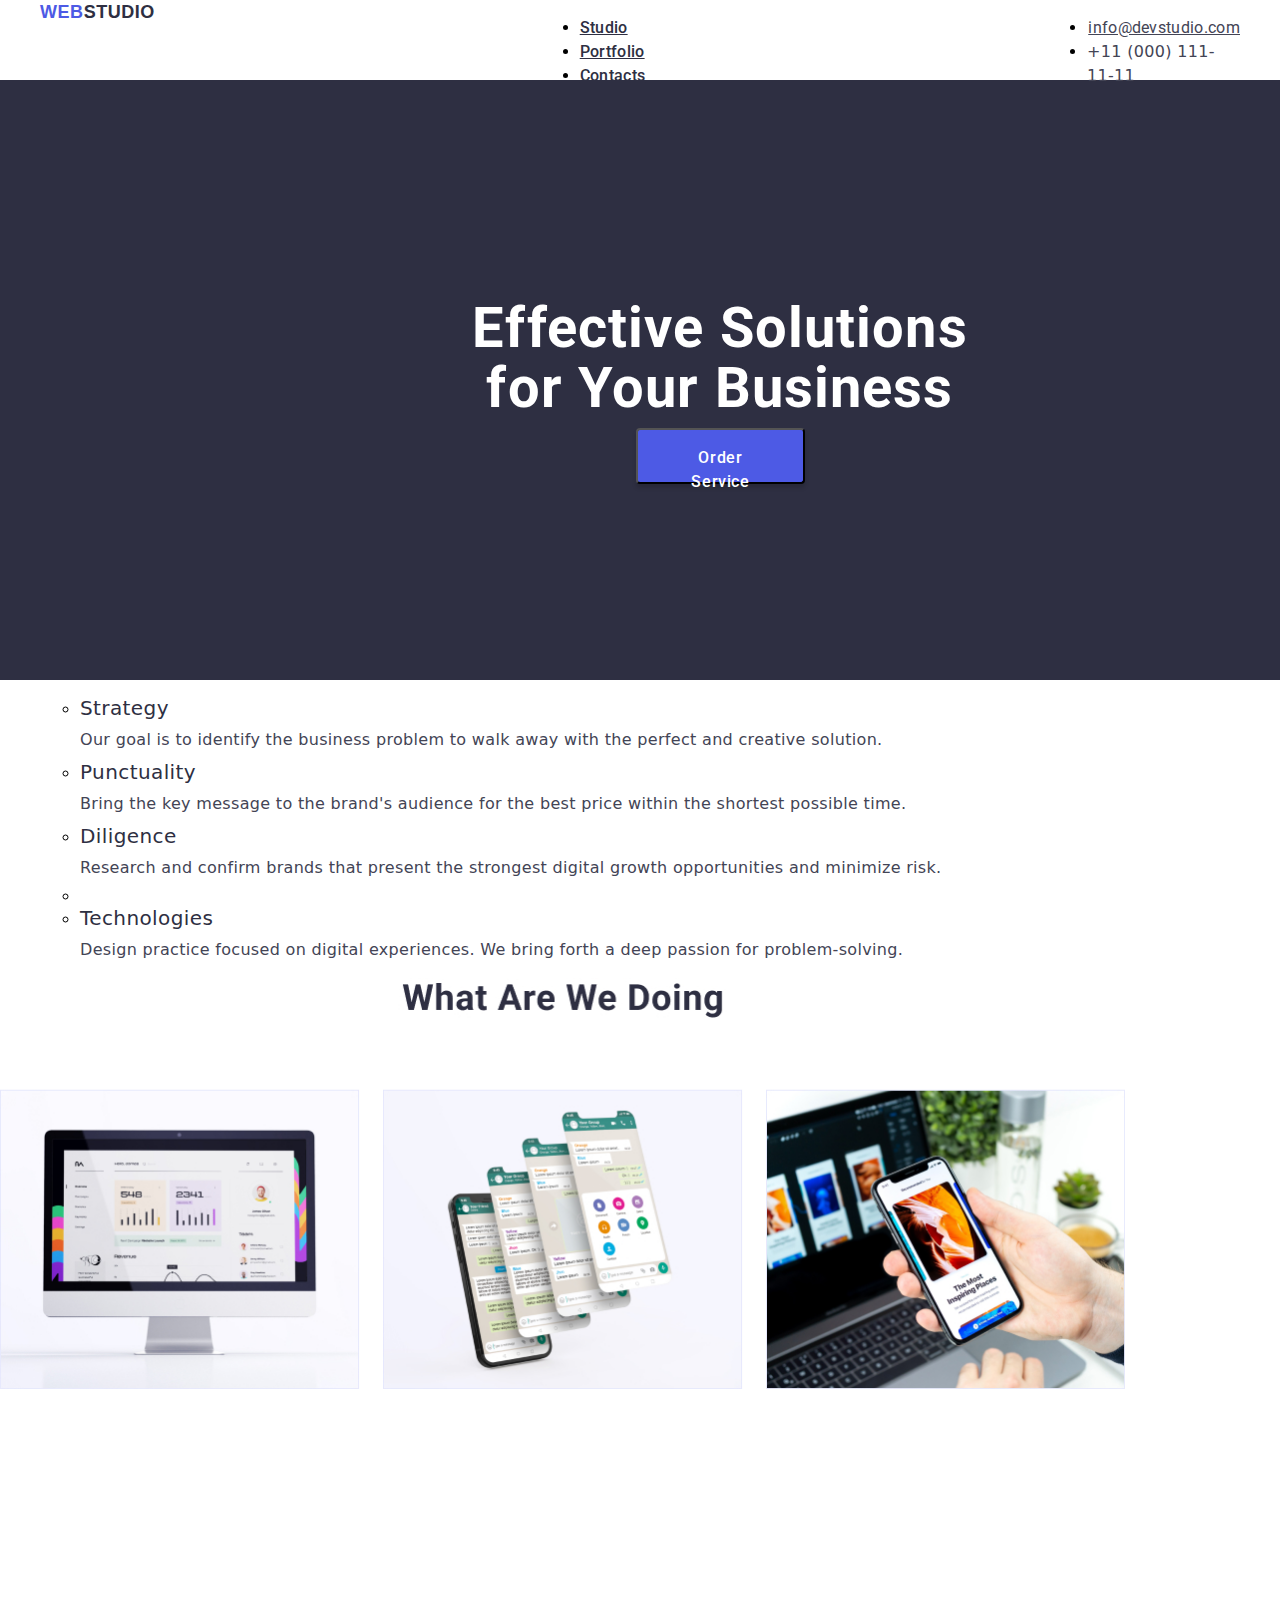
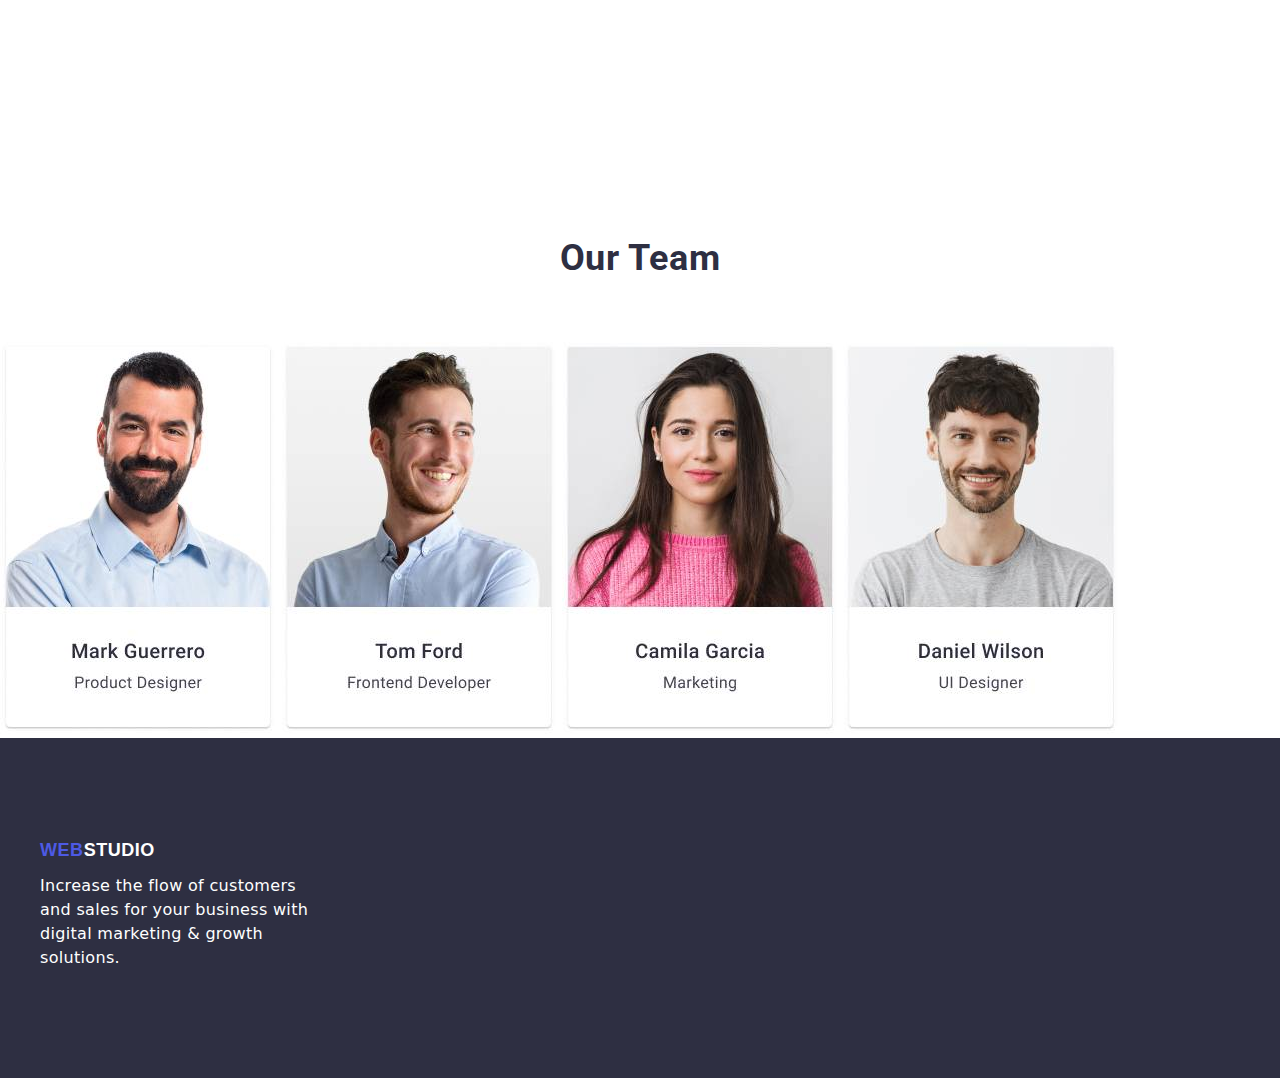
<file: index.html>
<!DOCTYPE html>
<html lang="en">
  <head>
    <link rel="stylesheet" href="./css/styles.css" />
    <meta charset="UTF-8" />
    <meta name="viewport" content="width=device-width, initial-scale=1.0" />
    <title>Main page</title>
    <link rel="preconnect" href="https://fonts.googleapis.com " />
    <link rel="preconnect" href="https://fonts.gstatic.com" crossorigin />
    <link
      href="https://fonts.googleapis.com/css2?family=**Quicksand:wght@500**&display=swap"
      rel="stylesheet"
    />
    <link
      href="https://fonts.googleapis.com/css2?family=Roboto:ital,wght@0,100;0,300;0,400;0,500;0,700;0,900;1,100;1,300;1,400;1,500;1,700;1,900&display=swap"
      rel="stylesheet"
    />
    <link
      rel="stylesheet" href="https://cdnjs.cloudflare.com/ajax/libs/modern-normalize/1.0.0/modern-normalize.min.css"
  />
  </head>
  <body>
  <header class="index-header" style="display: flex; justify-content: space-around;">
    <div class="container">
      <div class="logo">
              <a href="/index.html"><span class="logo-text">Web</span>Studio</a>
            </div>
            <div class="navigation"style="display:flex; justify-content:space-around;" >
              <ul>
            <li><a href="/index.html" class="navigation-1">Studio</a></li>
              <li><a href="/portfolio.html" class="navigation-2">Portfolio</a></li>
              <li><a href="/index.html" class="navigation-3">Contacts</a></li>
            </div>
            </ul>
          </nav>
          <div class="contacts">
          <ul>
            <li>
              <a href="emailto:info@devstudio.com" class="contacts-1">info@devstudio.com</a>
            </li>
            <li>
              <a href="tel:+110001111111" class="contacts-2"> +11 (000) 111-11-11</a>
            </li>
          </ul>
        </div>
      </header>
    <main>
    <!--first section-->
     <section>
     <div class="display-block">
          <div class="hero">
            <h1 class="title">Effective Solutions for Your Business</h1>
            <ul class="buttons">
              <li>
           <button type="button" class="order-button">
              Order Service</button></li>
              </ul>
            </button>
          </div>
        </section>
  <section class="section" style="display: flex;gap:8px">
          <div class="container- features">
            <ul class="section-class">
            <ul class="service">
              <li>
                <h4 class="title-h4">Strategy</h4>
                <p class="text">
                  Our goal is to identify the business problem to walk away with
                  the perfect and creative solution.
                </p>
              </li>
              <li>
                <h4 class="title-h4">Punctuality</h4>
                <p class="text">
                  Bring the key message to the brand's audience for the best
                  price within the shortest possible time.
                </p>
              </li>
              <li>
                <h4 class="title-h4">Diligence</h4>
                <p class="text">
                  Research and confirm brands that present the strongest digital
                  growth opportunities and minimize risk.
                </p>
              </li>
              <li>
            <li>
              <h4 class="title-h4">Technologies</h4>
                <p class="text">
                  Design practice focused on digital experiences. We bring forth
                  a deep passion for problem-solving.
                </p>
              </li>
            </ul>
          </div>
        </section>
      <section class="center-section">
        <img
          src="./images/Section23.jpg"
          alt="ecran de computer telefon in mana leptop pe masa"
          width="1125"
          height="411"
        />
      </section>
      <section>
        <div class="team" style="margin-block: 162px;padding: 40px;"></div>
        <h1 class="our team">Our Team</h1>

        <img
          src="./images/TeamCard1.jpg"
          alt="TeamCard1"
          width="276"
          height="392"
        />

        <img
          src="./images/TeamCard2.jpg"
          alt="TeamCard2"
          width="276"
          height="392"
        />
        <img
          src="./images/TeamCard3.jpg"
          alt="TeamCard3"
          width="276"
          height="392"
        />
        <img
          src="./images/TeamCard4.jpg"
          alt="TeamCard4"
          width="276"
          height="392"
        />
      </section>
   </main>
   <!--menu nav-->
    <footer class="footer">
        <div class="footer-container">
          <div class="logo">
            <a href="/index.html"
              ><span class="logo-text">Web</span
              ><span class="dark-bkg">Studio</span></a
            >
          </div>
          <p class="text dark-bkg">
            Increase the flow of customers and sales for your business with
            digital marketing & growth solutions.
          </p>
        </div>
      </footer>
    </div>
  </body>
</html>
</file>
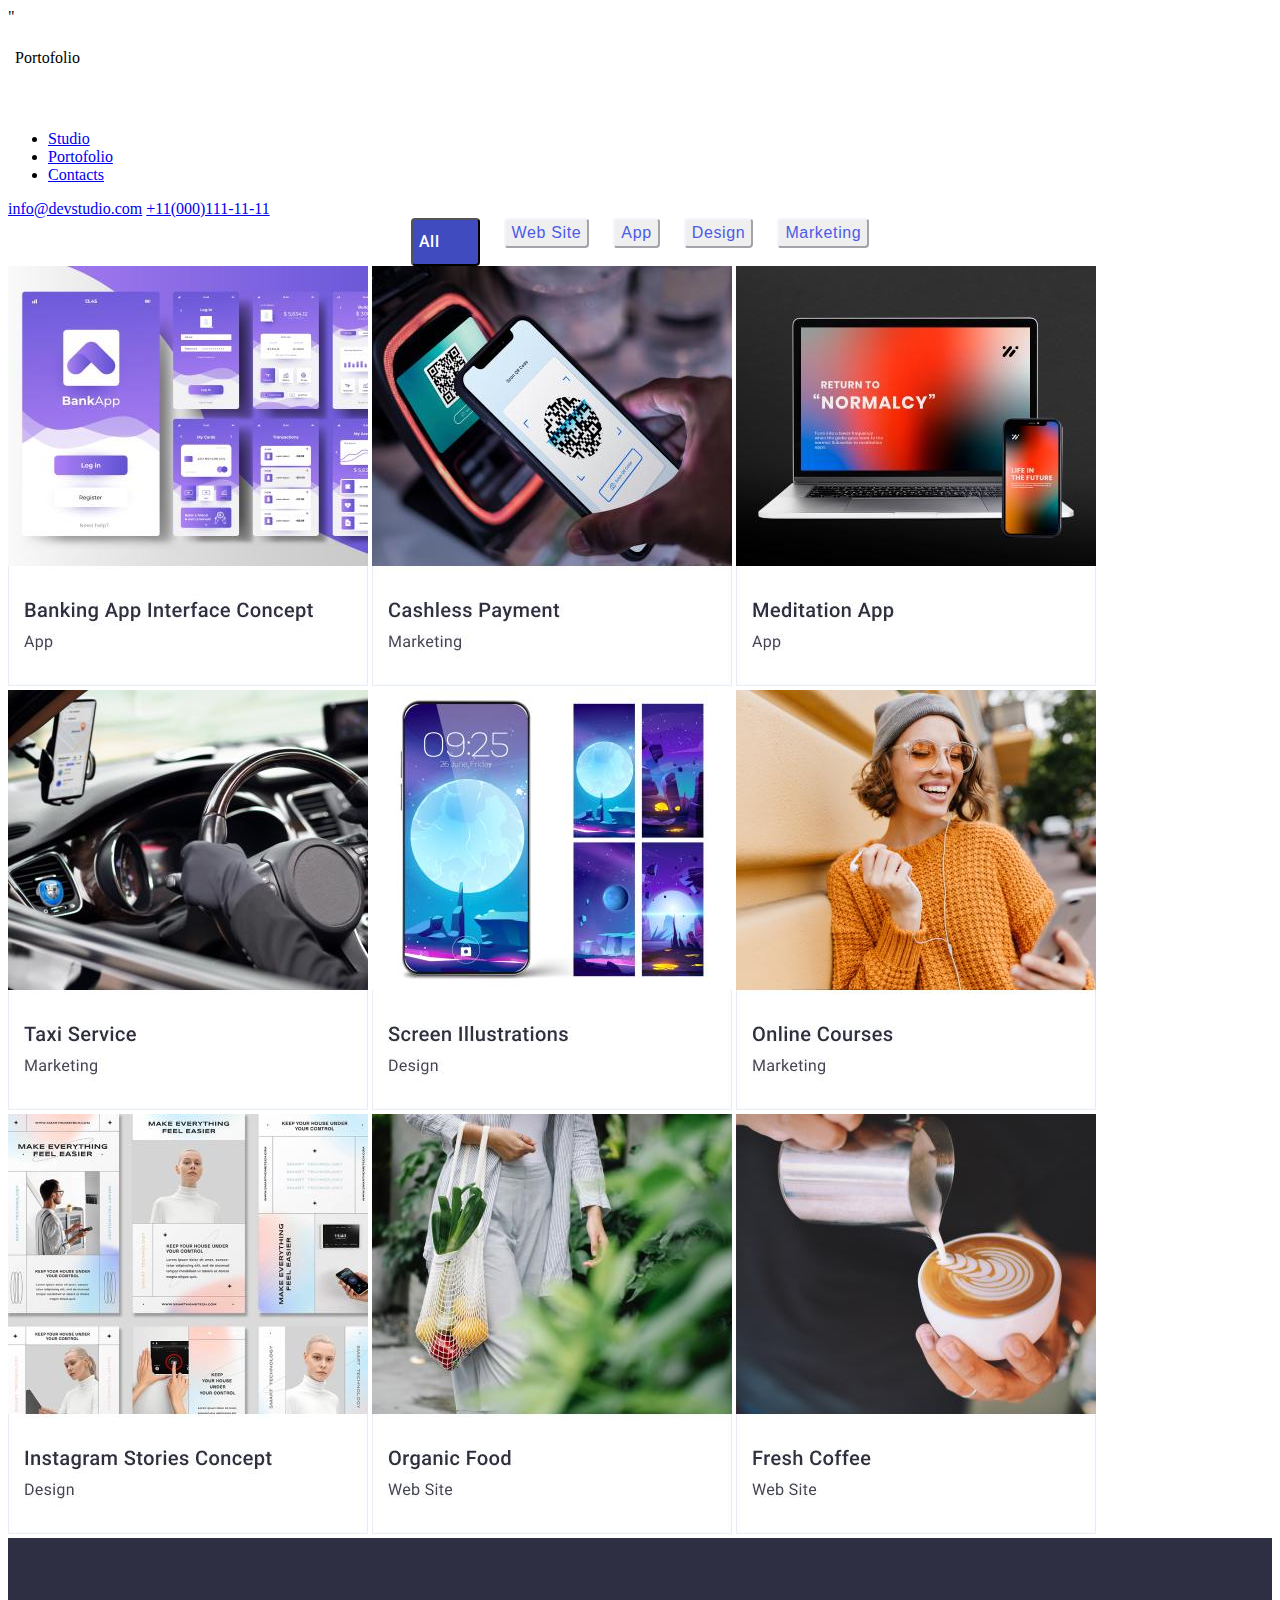
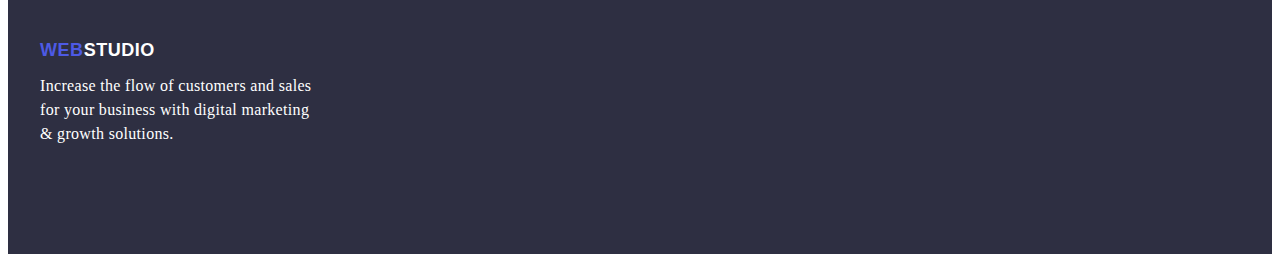
<file: portofolio.html>
<!DOCTYPE html>
<html lang="en">
  <head>
    <link rel="stylesheet" href="./css/styles.css" />
    <meta charset="UTF-8" />
    <meta name="viewport" content="width=device-width, initial-scale=1.0" />
    <title>Portofolio</title>
    <link rel="preconnect" href="https://fonts.googleapis.com " />
    <link rel="preconnect" href="https://fonts.gstatic.com" crossorigin />
    <link
      href="https://fonts.googleapis.com/css2?family=**Quicksand:wght@500**&display=swap"
      rel="stylesheet"
    />
    <link
      href="https://fonts.googleapis.com/css2?family=Roboto:ital,wght@0,100;0,300;0,400;0,500;0,700;0,900;1,100;1,300;1,400;1,500;1,700;1,900&display=swap"
      rel="stylesheet"
    />
    <link href="https://github.com/sindresorhus/modern-normalize"
    rel="stylesheet" href="https://cdnjs.cloudflare.com/ajax/libs/modern-normalize/1.0.0/modern-normalize.min.css"
  />"
  </head>

  <body>
    <p><span class="word" tabindex="0">Portofolio</span></p>

    <header class="index-header">
      <div class="logo"></div>
      <nav class="main-nav">
        <ul>
          <li><a class="studio-link" href="index.html">Studio</a></li>
          <li>
            <a class="portofolio-link" href="portofolio.html">Portofolio</a>
          </li>
          <li>
            <a class="contacts-link" href="https://www.w3schools.com"
              >Contacts</a
            >
          </li>
        </ul>
      </nav>
      <!-- Link catre o adresa de email-->
      <a class="mail" href="mailto.info@devstudio.com">info@devstudio.com</a>
      <!-- link catre un numar de telefon-->
      <a class="telefon" href="tel:+11(000)111-11-11">+11(000)111-11-11</a>
    </header>
    <main>
      <!--butonul catre toate informatiile-->
          <div>
            <ul class="buttons">
              <li>
                <button type="button" class="filter-button">
                  All
                </button>
              </li>
              <li>
                <button type="button" class="filter-button-text">
                  Web Site
                </button>
              </li>
              <li>
                <button type="button" class="filter-button-text">
                  App
                </button>
              </li>
              <li>
                <button type="button" class="filter-button-text">
                  Design
                </button>
              </li>
              <li>
                <button type="button" class="filter-button-text">
                  Marketing
                </button>
              </li>
            </ul>
          </div>
        </section>

      <img
        src="./images/Projectcard1.jpg"
        alt="aplicatii"
        class="profilphoto"
      />
      <img
        src="./images/ProjectCard2.jpg"
        alt="aplicatii telefon"
        class="profilphoto0"
      />
      <img
        src="./images/ProjectCard3.jpg"
        alt="computer-telefon"
        class="profilphoto1"
      />
      <img
        src="./images/projectcard4.jpg"
        alt="volanul unei masini"
        class="profilphoto2"
      />
      <img
        src="./images/projectcard5.jpg"
        alt="obiect al naturii"
        class="profilphoto3"
      />
      <img
        src="./images/projectcard6.jpg"
        alt="o persoana cu un telefon"
        class="profilphoto4"
      />
      <img
        src="./images/projectcard7.jpg"
        alt="dezvoltarea unei aplicatii"
        class="profilphoto5"
      />
      <img
        src="./images/projectcard8.jpg"
        alt="mancare organica"
        class="profil-photo6"
      />
      <img
        src="./images/projectcard9.jpg"
        alt="ceasca de cafea"
        class="profilphoto7"
      />

      <!--meniu nav-->
</main>
   <!--menu nav-->
    <footer class="footer">
        <div class="footer-container">
          <div class="logo">
            <a href="/index.html"
              ><span class="logo-text">Web</span
              ><span class="dark-bkg">Studio</span></a
            >
          </div>
          <p class="text dark-bkg">
            Increase the flow of customers and sales for your business with
            digital marketing & growth solutions.
          </p>
        </div>
      </footer>
    </div>
  </body>
</html>
</file>
<file: css/styles.css>
:root{
    link-color:#fff;
    }
        .page-wrapper .section,
        .page-wrapper .wawd-section {
            display: flex;
            justify-content: space-around;
            padding-top: 94px;
        }
    
        .page-wrapper .wawd-section {
            flex-direction: column;
            align-items: center;
        }
    
        .page-header {
            display: flex;
            justify-content: center;
            flex-direction: row;
            border-bottom: 1px solid #e7e9fc;
        }
    
        .page-header nav {
            display: flex;
            align-items: center;
            gap: 76px;
    
        }
.container {
    width: 1200px;
    display: flex;
    justify-content: space-between;
    flex-direction: row;
}

.logo-text {
    color: #4D5AE5;
}

.logo a {
    text-decoration: none;
    text-transform: uppercase;
    color:#2E2F42;
}

.logo {display: flex;
    align-items: center;
    font-family: "Raleway", sans-serif;
   font-weight: 800;
    font-size: 18px;
    letter-spacing: 0.03em;
    left: 156px;
    top: 24px;
    width: 98px;
    height: 24px;
  

}
.navigation { display:flex; justify-content:space-around;
    /* Contacts */
width: 261px;height: 24px;top:24px;left:347px;gap: 40px;}

    .navigation-1{/* Studio */
    
        width: 48px;
        height: 24px;
    
        /* Body Medium */
        font-family: 'Roboto';
        font-style: normal;
        font-weight: 500;
        font-size: 16px;
        line-height: 24px;
        /* identical to box height, or 150% */
        letter-spacing: 0.02em;
    
        /* NAVY BLUE */
        color: #2E2F42;
    
    
        /* Inside auto layout */
        flex: none;
        order: 0;
        flex-grow: 0;}
        .navigation-2{/* Portfolio */
        
            width: 66px;
            height: 24px;
        
            /* Body Medium */
            font-family: 'Roboto';
            font-style: normal;
            font-weight: 500;
            font-size: 16px;
            line-height: 24px;
            /* identical to box height, or 150% */
            letter-spacing: 0.02em;
        
            /* NAVY BLUE */
            color: #2E2F42;
        
        
            /* Inside auto layout */
            flex: none;
            order: 1;
            flex-grow: 0;}
.navigation-3{/* Contacts */

    width: 67px;
    height: 24px;

    /* Body Medium */
    font-family: 'Roboto';
    font-style: normal;
    font-weight: 500;
    font-size: 16px;
    line-height: 24px;
    /* identical to box height, or 150% */
    letter-spacing: 0.02em;

    /* NAVY BLUE */
    color: #2E2F42;


    /* Inside auto layout */
    flex: none;
    order: 2;
    flex-grow: 0;}

    
.contacts-1{ display: flex; justify-content: flex-end;Width: 153px;
    Height: 24px, Top, 24px;
    Left: 940px;
    /* Body */
    font-family: 'Roboto';
    font-style: normal;
    font-weight: 400;
    font-size: 16px;
    line-height: 24px;
    /* identical to box height, or 150% */
    letter-spacing: 0.02em;
    color: #434455;
}

.contacts-2 {display: flex;
    justify-content: flex-end; width: 151px; height: 24px;top: 24px; left:1133px;
     /*+11 (000) 111-11-11*/
    text-decoration: none;
    font-size: 16px;
    line-height: 1.5;
    letter-spacing: 0.02em;
    color: #434455;
}


.display-block{background-color:#2E2F42; Width:1440px; Height:600px; Top:72px;}
.title { /* Effective Solutions for Your Business */

    position: absolute;
    width: 496px;
    height: 120px;
    left: 472px;
    top: 260px;

    /* Header 1 */
    font-family: 'Roboto';
    font-style: normal;
    font-weight: 700;
    font-size: 56px;
    line-height: 60px;
    /* or 107% */
    text-align: center;
    letter-spacing: 0.02em;

    /* WHITE */
    color: #FFFFFF;
  
}
.filter-button {/* Order Service */

    width: 69px;
    height: 48px; border-radius: 4px;}
.filter-button{
    /* Button Text */
    color:#fff;
    background-color: #404BBF;
    font-family: 'Roboto';
    font-style: normal;
    font-weight: 500;
    font-size: 16px;
    line-height: 24px;
    /* identical to box height, or 150% */
    display: flex;
    align-items: center;
    letter-spacing: 0.04em;

    /* Inside auto layout */
    flex: none;
    order: 0;
    flex-grow: 0;
    
}

.order-button {
/* Button */

    /* Auto layout */
    display: flex;
    flex-direction: row;
    align-items: flex-start;
    padding: 16px 32px;
    gap: 10px;

    position: absolute;
    width: 169px;
    height: 56px;
    left: 636px;
    top: 428px;

    /* IRIS */
    background: #4D5AE5;
    box-shadow: 0px 4px 4px rgba(0, 0, 0, 0.15);
    border-radius: 4px;
    font-family: 'roboto'; font-style: normal;font-weight: 500;font-size: 16px;line-height: 24px;
    letter-spacing: 0.04em; color:#fff;
}
.filter-button,
.filter-button-text{Top:168px; Left:427px; Gap:24px;}
.filter-button:hover,
.filter-button:active{
  background-color: #404BBF; color:#fff;
  }
  
  .filter-button-text { border-radius: 4px; padding: 12px,24px,12px,24;
    width: 78;height: 48;
      font-weight: 500;
      font-size: 16px;
      line-height: 1.5;
      letter-spacing: 0.04em;
      text-align: center;
      text-decoration: none;
      color:#4D5AE5;
      border-color: #F4F4FD;
  }
  .filter-button-text:hover,
  .filter-button-text:active{
      color: #4D5AE5;
    background-color: #F4F4FD;}
  .container-futures{font-weight: 264; height: 104;Top:792px; Left:156px; Gap:8px;}
.title-h4 {
    font-weight: 500;
    font-size: 20px;
    line-height: 1.2;
    letter-spacing: 0.02em;
    margin: 0;
    color: #2E2F42;
}

.text {
    font-weight: 400;
    font-size: 16px;
    line-height: 1.5;
    letter-spacing: 0.02em;
    margin: 8px 0;
    color: #434455;
}
.team{
    /* Team */ 
    margin-inline: 162px;
    padding: 40px;
    left: 639px;
    top: 1668px;
    font-family: 'Roboto';
    font-style: normal;
    font-weight: 700;
    font-size: 36px;
    line-height: 40px;
    text-align: center;
    letter-spacing: 0.02em;
    color: #2E2F42;
}

            .images-teamcard1{border-radius: 0 0 4px 4px;
                padding: 0px 0px 32px 0px;
                height:380px;
                box-shadow: 0 2px 1px 0 rgb(46, 47, 66, 0.08),0 1px 6px 0 rgba(46.47,66, 0.08);
                background: #fff; flex-grow: 0;}
                .images-teamcard2{ border-radius: 0 0 4px 4px;
                padding:0px 0px 32px 0px;
        height: 380px;
    box-shadow:0 2px 1px 0 rgb(46, 47, 66, 0.08),
        0 1px 6px 0 rgba(46.47, 66, 0.08);
    background: #fff;}
.images-teamcard3{ border-radius: 0 0 4px 4px; padding: 0px 0px 32px 0px;
    height: 380px;
    box-shadow: 0 2px 1px 0 rgb(46, 47, 66, 0.08),
        0 1px 6px 0 rgba(46.47, 66, 0.08);
    background: #fff;}
    .images-teamcard4{ border-radius: 0 0 4px; padding:0px 0px 32px 0px;
height: 380px;
box-shadow: 0 2px 1px 0 rgb(46, 47, 66, 0.08),
        0 1px 6px 0 rgba(46.47, 66, 0.08);
    background: #fff;}

.tutorial{ background-color:#404BBF;
border-radius: 4px;
padding: 12px 24px 12px 24px;
height:48px;}
.site-nav:link {text-transform:none; Width:116px; Height:48px;Border:1px; padding: 12px 24px 12px 24px;background-color:#F4F4FD;}

    

.word {
    border: 2px solid #fff;
    /* Default border color */
    padding: 5px;
    display: inline-block;
    /* Ensures the element is focusable */
}

.word:hover,
.word:focus,
.word:active {
    border-color: #4dcee5;

    /* Border color when hovered or focused */
    border:2px; /* Default border color */
    padding: 5px;
    display: inline-block; /* Ensures the element is focusable */
width:1440px; height:2076px; top:-1169px;left: 2035px;}
.profilphoto{Width:360px; Height:420px; Top:288px; Left:156px; Border:1px;color:#fff;border-color:#E7E9FC;}
.profilphoto0{Width:360px; Height:420px; Top:288px; Left:540px; Border:1px; color:#fff;border-color: #E7E9FC;}
.profilphoto1{ Width:360px; Height:420px ;Top:288px; Left:924px; Border:1px; color:#fff; border-color: #E7E9FC;}
.profilphoto2{Width:360px; Height:420px; Top:756px; Left:156px; Border:1px; color:#fff; border-color: #E7E9FC;}
.profilphoto3{ Width:360px; Height:420px; Top:756px; Left:540px; Border:1px; color:#fff; border-color: #E7E9FC;}
.profilphoto4{Width:360px; Height:420px; Top:756px; Left:924px; Border:1px; color:#fff; border-color: #E7E9FC;}
.profilphoto5{Width:360px; Height:420px; Top:1224px; Left:156px; Border:1px; color:#fff; border-color: #E7E9FC;}
.profilphoto6{Width:360px; Height:420px; Top:1224px; Left:540px; Border:1px; color:#fff; border-color: #E7E9FC;}
.profilphoto7{Width:360px; Height:420px; Top:1224px; Left:924px; Border:1px; color:#fff; border-color: #E7E9FC;}
.element.style{display:flex;
}
.footer {
    background-color:#2E2F42;
    display: flex;
    justify-content: center;
}

.footer-container {
    display: flex;
    flex-direction: column;
    width: 1200px;
    padding: 100px 0;
}

.dark-bkg {
    color:#fff;

}

.text.dark-bkg {
    margin-top: 12px;
    width: 280px;
}
/* Portfolio page */
.buttons {
    display: flex;
    justify-content: center;
    gap: 24px;
    list-style: none;
    padding: 0;
    margin: 0;
}

.section.project-section {
    padding-top: 72px;
}
</file>
